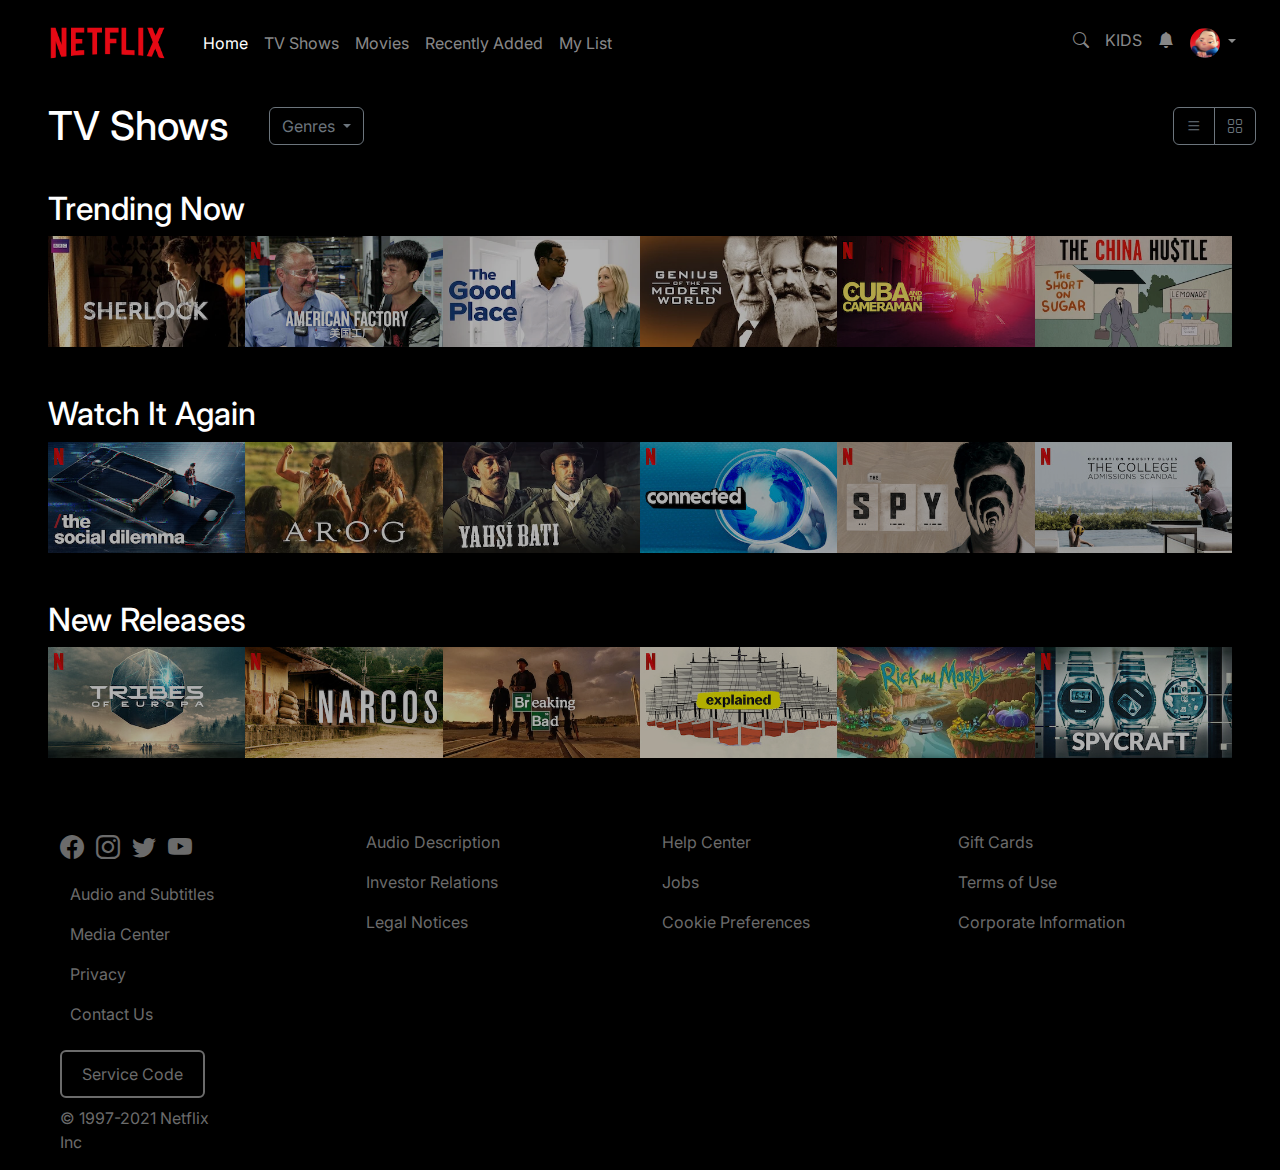
<file: index.html>
<!DOCTYPE html>
<html lang="it">
  <head>
    <meta charset="UTF-8" />
    <meta name="viewport" content="width=device-width, initial-scale=1.0" />
    <title>Netflix Bootstrap</title>
    <link rel="preconnect" href="https://fonts.googleapis.com" />
    <link rel="preconnect" href="https://fonts.gstatic.com" crossorigin />
    <link
      href="https://fonts.googleapis.com/css2?family=Inter:ital,opsz,wght@0,14..32,100..900;1,14..32,100..900&display=swap"
      rel="stylesheet"
    />
    <link
      href="https://cdn.jsdelivr.net/npm/bootstrap@5.3.0/dist/css/bootstrap.min.css"
      rel="stylesheet"
    />
    <link
      rel="stylesheet"
      href="https://cdn.jsdelivr.net/npm/bootstrap-icons@1.10.5/font/bootstrap-icons.css"
    />
    <link rel="stylesheet" href="assets/css/style.css" />
  </head>
  <body>
    <header>
      <nav class="navbar navbar-expand-lg navbar-dark px-4">
        <div class="container-fluid">
          <a class="navbar-brand" href="#">
            <img
              id="logo"
              src="assets/img/netflix_logo.png"
              alt="Netflix Logo"
            />
          </a>

          <button
            class="navbar-toggler"
            type="button"
            data-bs-toggle="collapse"
            data-bs-target="#navbarNav"
            aria-controls="navbarNav"
            aria-expanded="false"
            aria-label="Toggle navigation"
          >
            <span class="navbar-toggler-icon"></span>
          </button>
          <div class="collapse navbar-collapse" id="navbarNav">
            <ul class="navbar-nav me-auto mb-2 mb-lg-0">
              <li class="nav-item">
                <a class="nav-link active" aria-current="page" href="#">Home</a>
              </li>
              <li class="nav-item">
                <a class="nav-link" href="#">TV Shows</a>
              </li>
              <li class="nav-item">
                <a class="nav-link" href="#">Movies</a>
              </li>
              <li class="nav-item">
                <a class="nav-link" href="#">Recently Added</a>
              </li>
              <li class="nav-item">
                <a class="nav-link" href="#">My List</a>
              </li>
            </ul>
            <ul class="navbar-nav">
              <li class="nav-item">
                <a class="nav-link" href="#"><i class="bi bi-search"></i></a>
              </li>
              <li class="nav-item">
                <a class="nav-link" href="#">KIDS</a>
              </li>
              <li class="nav-item">
                <a class="nav-link" href="#"><i class="bi bi-bell-fill"></i></a>
              </li>
              <li class="nav-item dropdown">
                <a
                  class="nav-link dropdown-toggle"
                  href="#"
                  id="navbarDropdown"
                  role="button"
                  data-bs-toggle="dropdown"
                  aria-expanded="false"
                >
                  <img
                    src="assets/img/avatar.png"
                    alt="Avatar"
                    class="rounded-circle"
                    width="30"
                    height="30"
                  />
                </a>
                <ul
                  class="dropdown-menu dropdown-menu-end"
                  id="menuDropDown"
                  aria-labelledby="navbarDropdown"
                >
                  <li>
                    <a class="dropdown-item d-flex align-items-center" href="#">
                      <img
                        src="assets/img/avatar.png"
                        alt="Avatar"
                        class="rounded-circle me-2"
                        width="32"
                        height="32"
                      />
                      <span>#Epicoder 1</span>
                    </a>
                  </li>
                  <li><a class="dropdown-item" href="account.html">Manage Profiles</a></li>
                  <li><a class="dropdown-item" href="#">Account</a></li>
                  <li><a class="dropdown-item" href="#">Help Center</a></li>
                  <li><hr class="dropdown-divider opacity-0" /></li>
                  <li><a class="dropdown-item" href="#">Logout</a></li>
                </ul>
              </li>
            </ul>
          </div>
        </div>
      </nav>
    </header>
    <section class="py-3 px-4" id="titleSelection">
      <div class="d-flex justify-content-between align-items-center">
        <div class="d-flex align-items-center">
          <h1 class="px-4 me-3 mb-0">TV Shows</h1>
          <div class="dropdown">
            <button
              class="btn btn-outline-secondary dropdown-toggle"
              type="button"
              id="genreDropdown"
              data-bs-toggle="dropdown"
              aria-expanded="false"
            >
              Genres
            </button>
            <ul
              class="dropdown-menu"
              aria-labelledby="genreDropdown"
              id="genreDropDown"
            >
              <li><a class="dropdown-item" href="#">Action</a></li>
              <li><a class="dropdown-item" href="#">Adventure</a></li>
              <li><a class="dropdown-item" href="#">Comedy</a></li>
              <li><a class="dropdown-item" href="#">Drama</a></li>
              <li><a class="dropdown-item" href="#">Fantasy</a></li>
              <li><a class="dropdown-item" href="#">Historical</a></li>
              <li><a class="dropdown-item" href="#">Horror</a></li>
              <li><a class="dropdown-item" href="#">Kids</a></li>
              <li><a class="dropdown-item" href="#">Mystery</a></li>
            </ul>
          </div>
        </div>

        <div class="btn-group" role="group" aria-label="View options">
          <button type="button" class="btn btn-outline-secondary">
            <i class="bi bi-list"></i>
          </button>
          <button type="button" class="btn btn-outline-secondary">
            <i class="bi bi-grid"></i>
          </button>
        </div>
      </div>
    </section>

    <section id="trendingNow">
      <div class="container-fluid py-4 px-5">
        <h2>Trending Now</h2>
        <div id="trendingCarousel" class="carousel slide" data-bs-ride="carousel">
          <div class="carousel-inner">
            <div class="carousel-item active">
              <div class="row g-0">
                <div class="col-12 col-sm-2">
                  <img src="assets/img/media/media0.webp" class="d-block w-100" alt="Movie 1">
                </div>
                <div class="col-12 col-sm-2">
                  <img src="assets/img/media/media1.jpg" class="d-block w-100" alt="Movie 2">
                </div>
                <div class="col-12 col-sm-2">
                  <img src="assets/img/media/media2.webp" class="d-block w-100" alt="Movie 3">
                </div>
                <div class="col-12 col-sm-2">
                  <img src="assets/img/media/media3.webp" class="d-block w-100" alt="Movie 4">
                </div>
                <div class="col-12 col-sm-2">
                  <img src="assets/img/media/media4.jpg" class="d-block w-100" alt="Movie 5">
                </div>
                <div class="col-12 col-sm-2">
                  <img src="assets/img/media/media5.webp" class="d-block w-100" alt="Movie 6">
                </div>
              </div>
            </div>
            <div class="carousel-item">
              <div class="row g-0">
                <div class="col-12 col-sm-2">
                  <img src="assets/img/media/media0.webp" class="d-block w-100" alt="Movie 1">
                </div>
                <div class="col-12 col-sm-2">
                  <img src="assets/img/media/media1.jpg" class="d-block w-100" alt="Movie 2">
                </div>
                <div class="col-12 col-sm-2">
                  <img src="assets/img/media/media2.webp" class="d-block w-100" alt="Movie 3">
                </div>
                <div class="col-12 col-sm-2">
                  <img src="assets/img/media/media3.webp" class="d-block w-100" alt="Movie 4">
                </div>
                <div class="col-12 col-sm-2">
                  <img src="assets/img/media/media4.jpg" class="d-block w-100" alt="Movie 5">
                </div>
                <div class="col-12 col-sm-2">
                  <img src="assets/img/media/media5.webp" class="d-block w-100" alt="Movie 6">
                </div>
              </div>
            </div>
          </div>

          <button class="carousel-control-prev d-block d-sm-none" type="button" data-bs-target="#trendingCarousel" data-bs-slide="prev">
            <span class="carousel-control-prev-icon" aria-hidden="true"></span>
            <span class="visually-hidden">Previous</span>
          </button>
          <button class="carousel-control-next d-block d-sm-none" type="button" data-bs-target="#trendingCarousel" data-bs-slide="next">
            <span class="carousel-control-next-icon" aria-hidden="true"></span>
            <span class="visually-hidden">Next</span>
          </button>
        </div>
      </div>
    </section>

    <section id="watchItAgain">
      <div class="container-fluid py-4 px-5">
        <h2>Watch It Again</h2>
        <div id="trendingCarousel" class="carousel slide" data-bs-ride="carousel">
          <div class="carousel-inner">
            <div class="carousel-item active">
              <div class="row g-0">
                <div class="col-12 col-sm-2">
                  <img src="assets/img/media/media6.jpg" class="d-block w-100" >
                </div>
                <div class="col-12 col-sm-2">
                  <img src="assets/img/media/media7.webp" class="d-block w-100" >
                </div>
                <div class="col-12 col-sm-2">
                  <img src="assets/img/media/media8.webp" class="d-block w-100" >
                </div>
                <div class="col-12 col-sm-2">
                  <img src="assets/img/media/media9.jpg" class="d-block w-100" >
                </div>
                <div class="col-12 col-sm-2">
                  <img src="assets/img/media/media10.jpg" class="d-block w-100" >
                </div>
                <div class="col-12 col-sm-2">
                  <img src="assets/img/media/media11.jpg" class="d-block w-100" >
                </div>
              </div>
            </div>
            <div class="carousel-item">
              <div class="row g-0">
                <div class="col-12 col-sm-2">
                  <img src="assets/img/media/media6.jpg" class="d-block w-100" >
                </div>
                <div class="col-12 col-sm-2">
                  <img src="assets/img/media/media7.webp" class="d-block w-100" >
                </div>
                <div class="col-12 col-sm-2">
                  <img src="assets/img/media/media8.webp" class="d-block w-100" >
                </div>
                <div class="col-12 col-sm-2">
                  <img src="assets/img/media/media9.jpg" class="d-block w-100" >
                </div>
                <div class="col-12 col-sm-2">
                  <img src="assets/img/media/media10.jpg" class="d-block w-100" >
                </div>
                <div class="col-12 col-sm-2">
                  <img src="assets/img/media/media11.jpg" class="d-block w-100" >
                </div>
              </div>
            </div>
          </div>

          <button class="carousel-control-prev d-block d-sm-none" type="button" data-bs-target="#trendingCarousel" data-bs-slide="prev">
            <span class="carousel-control-prev-icon" aria-hidden="true"></span>
            <span class="visually-hidden">Previous</span>
          </button>
          <button class="carousel-control-next d-block d-sm-none" type="button" data-bs-target="#trendingCarousel" data-bs-slide="next">
            <span class="carousel-control-next-icon" aria-hidden="true"></span>
            <span class="visually-hidden">Next</span>
          </button>
        </div>
      </div>
    </section>

    <section id="newReleases">
      <div class="container-fluid py-4 px-5">
        <h2>New Releases</h2>
        <div id="trendingCarousel" class="carousel slide" data-bs-ride="carousel">
          <div class="carousel-inner">
            <div class="carousel-item active">
              <div class="row g-0">
                <div class="col-12 col-sm-2">
                  <img src="assets/img/media/media12.jpg" class="d-block w-100" >
                </div>
                <div class="col-12 col-sm-2">
                  <img src="assets/img/media/media13.jpg" class="d-block w-100" >
                </div>
                <div class="col-12 col-sm-2">
                  <img src="assets/img/media/media14.webp" class="d-block w-100" >
                </div>
                <div class="col-12 col-sm-2">
                  <img src="assets/img/media/media15.jpg" class="d-block w-100" >
                </div>
                <div class="col-12 col-sm-2">
                  <img src="assets/img/media/media16.webp" class="d-block w-100" >
                </div>
                <div class="col-12 col-sm-2">
                  <img src="assets/img/media/media18.jpg" class="d-block w-100" >
                </div>
              </div>
            </div>
            <div class="carousel-item">
              <div class="row g-0">
                <div class="col-12 col-sm-2">
                  <img src="assets/img/media/media12.jpg" class="d-block w-100" >
                </div>
                <div class="col-12 col-sm-2">
                  <img src="assets/img/media/media13.jpg" class="d-block w-100" >
                </div>
                <div class="col-12 col-sm-2">
                  <img src="assets/img/media/media14.webp" class="d-block w-100" >
                </div>
                <div class="col-12 col-sm-2">
                  <img src="assets/img/media/media15.jpg" class="d-block w-100" >
                </div>
                <div class="col-12 col-sm-2">
                  <img src="assets/img/media/media16.webp" class="d-block w-100" >
                </div>
                <div class="col-12 col-sm-2">
                  <img src="assets/img/media/media18.jpg" class="d-block w-100" >
                </div>
              </div>
            </div>
          </div>

          <button class="carousel-control-prev d-block d-sm-none" type="button" data-bs-target="#trendingCarousel" data-bs-slide="prev">
            <span class="carousel-control-prev-icon" aria-hidden="true"></span>
            <span class="visually-hidden">Previous</span>
          </button>
          <button class="carousel-control-next d-block d-sm-none" type="button" data-bs-target="#trendingCarousel" data-bs-slide="next">
            <span class="carousel-control-next-icon" aria-hidden="true"></span>
            <span class="visually-hidden">Next</span>
          </button>
        </div>
      </div>
    </section>

    <footer class="text-white container-fluid">
      <div class="container-fluid py-5 px-5">
        <div class="row">
          <div class="col-md-3 col-sm-6">
            <div class="mb-3">
              <a href="#" class=" me-2"><i class="bi bi-facebook social-icon"></i></a>
              <a href="#" class=" me-2"><i class="bi bi-instagram social-icon"></i></a>
              <a href="#" class=" me-2"><i class="bi bi-twitter social-icon"></i></a>
              <a href="#" class=""><i class="bi bi-youtube social-icon"></i></a>
            </div>

            <p><a href="#" id="footerLink" class=" text-decoration-none">Audio and Subtitles</a></p>
            <p><a href="#" id="footerLink" class=" text-decoration-none">Media Center</a></p>
            <p><a href="#" id="footerLink" class=" text-decoration-none">Privacy</a></p>
            <p><a href="#" id="footerLink" class=" text-decoration-none">Contact Us</a></p>
          </div>
    
          <div class="col-md-3 col-sm-6">
            <p><a href="#" id="footerLink" class=" text-decoration-none">Audio Description</a></p>
            <p><a href="#" id="footerLink" class=" text-decoration-none">Investor Relations</a></p>
            <p><a href="#" id="footerLink" class=" text-decoration-none">Legal Notices</a></p>
          </div>
    
          <div class="col-md-3 col-sm-6">
            <p><a href="#" id="footerLink" class=" text-decoration-none">Help Center</a></p>
            <p><a href="#" id="footerLink" class=" text-decoration-none">Jobs</a></p>
            <p><a href="#" id="footerLink" class=" text-decoration-none">Cookie Preferences</a></p>
          </div>
    
          <div class="col-md-3 col-sm-6">
            <p><a href="#" id="footerLink" class=" text-decoration-none">Gift Cards</a></p>
            <p><a href="#" id="footerLink" class=" text-decoration-none">Terms of Use</a></p>
            <p><a href="#" id="footerLink" class=" text-decoration-none">Corporate Information</a></p>
          </div>
        </div>
      </div>
      <div class="container-fluid px-5 py-0" id="buttonDiv">
        <button type="button" class=" btn btn-dark" id="buttonService">Service Code</button>
      </div>
      <div class="container-fluid px-5">
        <p class="text-left" id="©">© 1997-2021 Netflix <br> Inc</p>
      </div>
    </footer>




    <script src="https://cdn.jsdelivr.net/npm/bootstrap@5.3.0/dist/js/bootstrap.bundle.min.js"></script>
  </body>
</html>
</file>
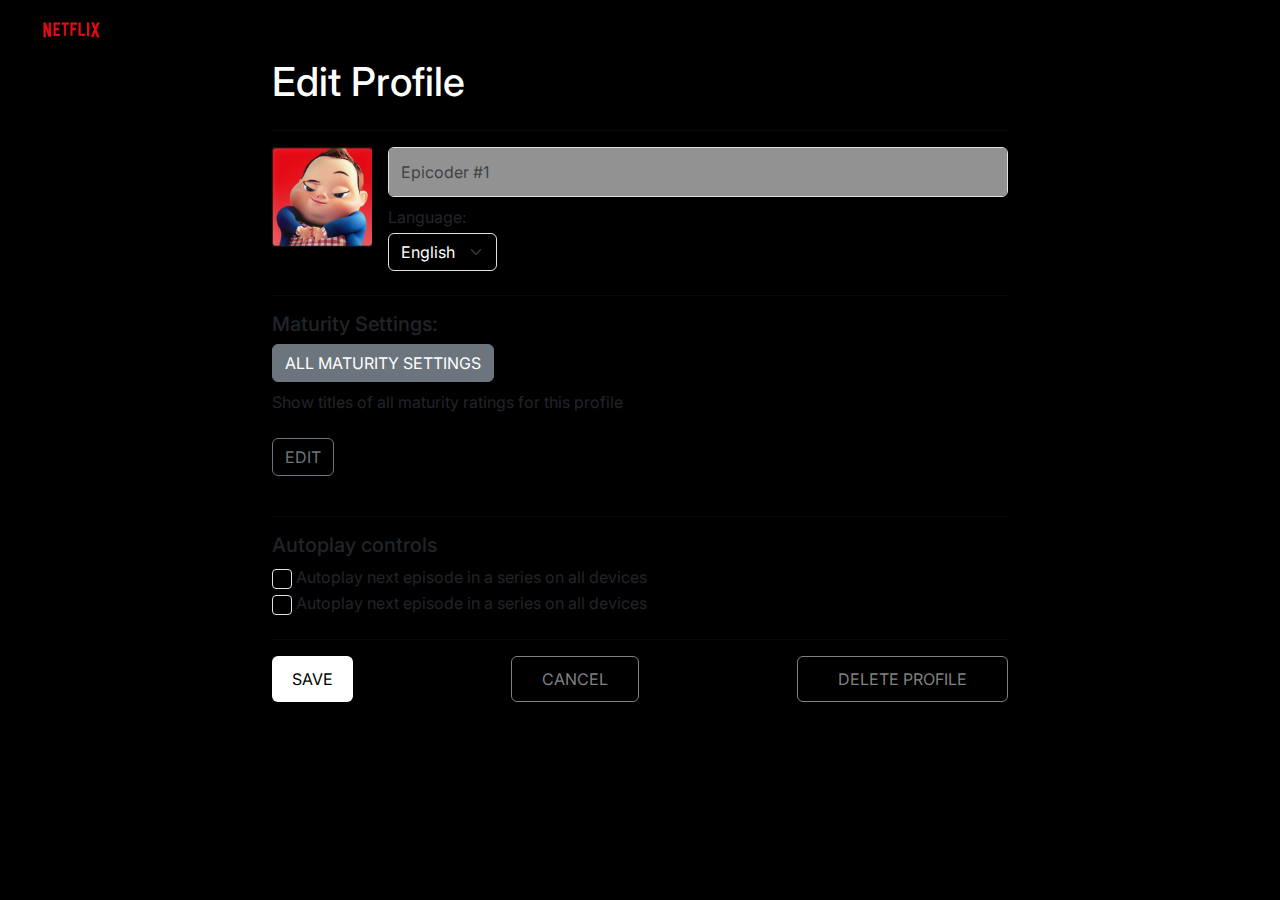
<file: account.html>
<!DOCTYPE html>
<html lang="it">
  <head>
    <meta charset="UTF-8" />
    <meta name="viewport" content="width=device-width, initial-scale=1.0" />
    <title>Netflix Bootstrap</title>
    <link rel="preconnect" href="https://fonts.googleapis.com" />
    <link rel="preconnect" href="https://fonts.gstatic.com" crossorigin />
    <link
      href="https://fonts.googleapis.com/css2?family=Inter:ital,opsz,wght@0,14..32,100..900;1,14..32,100..900&display=swap"
      rel="stylesheet"
    />
    <link
      href="https://cdn.jsdelivr.net/npm/bootstrap@5.3.0/dist/css/bootstrap.min.css"
      rel="stylesheet"
    />
    <link
      rel="stylesheet"
      href="https://cdn.jsdelivr.net/npm/bootstrap-icons@1.10.5/font/bootstrap-icons.css"
    />
    <link rel="stylesheet" href="assets/css/style.css" />
  </head>
  <body>
    <header>
      <nav class="navbar navbar-expand-lg navbar-dark px-4">
        <div class="container-fluid">
          <a class="navbar-brand" href="#">
            <img
              id="logoAccount"
              src="assets/img/netflix_logo.png"
              alt="Netflix Logo"
            />
          </a>
        </div>
      </nav>
    </header>

    <section id="editProfile">
        <div class="container">
          <div class="row justify-content-center">
            <div class="col-md-8">
              <h1 class="text-left mb-4">Edit Profile</h1>
              <hr>
              <div class="d-flex mb-4">
                <div class="me-3">
                  <img src="assets/img/avatar.png" alt="Avatar" class="profile-avatar">
                </div>
                <div class="flex-grow-1">
                  <input id="placeHolder" type="text" class="form-control mb-2" placeholder="Epicoder #1">
                  <div>
                    <label for="language" class="form-label mb-1">Language:</label>
                    <select class="form-select" id="language">
                      <option id="optionLanguage">English</option>
                      <option id="optionLanguage">Italian</option>
                      <option id="optionLanguage">Spanish</option>
                      <option id="optionLanguage">French</option>
                    </select>
                  </div>
                </div>
              </div>


              <hr>
              <div class="mb-4">
                <h5>Maturity Settings:</h5>
                <button class="btn btn-secondary mb-2">ALL MATURITY SETTINGS</button>
                <p>Show titles of all maturity ratings for this profile</p>
              </div>
              <button class="btn btn-outline-secondary mb-4">EDIT</button>
              <hr>
              <div class="mb-4">
                <h5>Autoplay controls</h5>
                <div class="form-check">
                  <input class="form-check-input" type="checkbox" id="autoplayNext">
                  <label class="form-check-label" for="autoplayNext">
                    Autoplay next episode in a series on all devices
                  </label>
                </div>
                <div class="form-check">
                  <input class="form-check-input" type="checkbox" id="autoplayPreviews">
                  <label class="form-check-label" for="autoplayPreviews">
                    Autoplay next episode in a series on all devices
                  </label>
                </div>
              </div>
              <hr>
              <div class="d-flex justify-content-between">
                <button class="btn btn-save" id="save">SAVE</button>
                <button class="btn btn-cancel" id="cancel">CANCEL</button>
                <button class="btn btn-delete" id="delete">DELETE PROFILE</button>
              </div>

            </div>
          </div>
        </div>
      </section>
  </body>
</html>
</file>
<file: assets/css/style.css>
body {
  background-color: #000000;
  font-family: Inter;
}

#logo {
  height: 60px;
  width: auto;
}

#logoAccount {
  height: 30px;
  width: auto;
}

#menuDropDown {
  background-color: #141414;
  border: none;
}

.dropdown-item {
  color: #e5e5e5;
}

h1 {
  color: white;
}

#genreDropDown {
  background-color: #141414;
  border: none;
}

h2 {
  color: white;
}

.carousel-item img {
  opacity: 0.7;
  transition: all 0.3s ease-in-out;
  position: relative;
  z-index: 1;
}

.carousel-item img:hover {
  transform: scale(1.07);
  transition: all 0.3s ease-in-out;
  border: 1px solid white;
  opacity: 1;
  position: relative;
  z-index: 2;
}

.text-white {
  color: #6b6b6b;
}

.social-icon {
  font-size: 1.5rem;
  color: #6b6b6b;
}

#footerLink {
  color: #6b6b6b;
  margin-left: 10px;
}

#buttonDiv {
  margin-top: -40px;
  color: #6b6b6b;
}

#buttonService {
  background-color: transparent;
  color: #6b6b6b;
  border: 2px solid #6b6b6b;
  padding: 10px 20px;
  text-decoration: none;
  cursor: pointer;
}

#© {
  color: #6b6b6b;
  margin-top: 8px;
}

.profile-avatar {
  width: 100px;
  height: 100px;
}

#language {
  width: auto;
  flex-grow: 1;
  background-color: transparent ;
  color: white;
}

#optionLanguage {
    background-color: black;
}

#placeHolder {
  background-color: #929292;
  height: 50px;

  display: flex;

  color: white;
}

.form-check-input {
    background-color: transparent;
    width: 20px;
    height: 20px;
}

.form-check-input:checked {
    background-color: transparent;
    border-color: #808080;
    box-shadow: none;
}

#save {
    background-color: white;
    color: black;
    padding: 10px 20px;
    border: none;
}

#cancel {
    background-color: transparent;
    color: #808080;
    padding: 10px 30px;
    border: 1px solid #808080;
}

#delete {
    background-color: transparent;
    color: #808080;
    padding: 10px 40px;
    border: 1px solid #808080;
}
</file>
